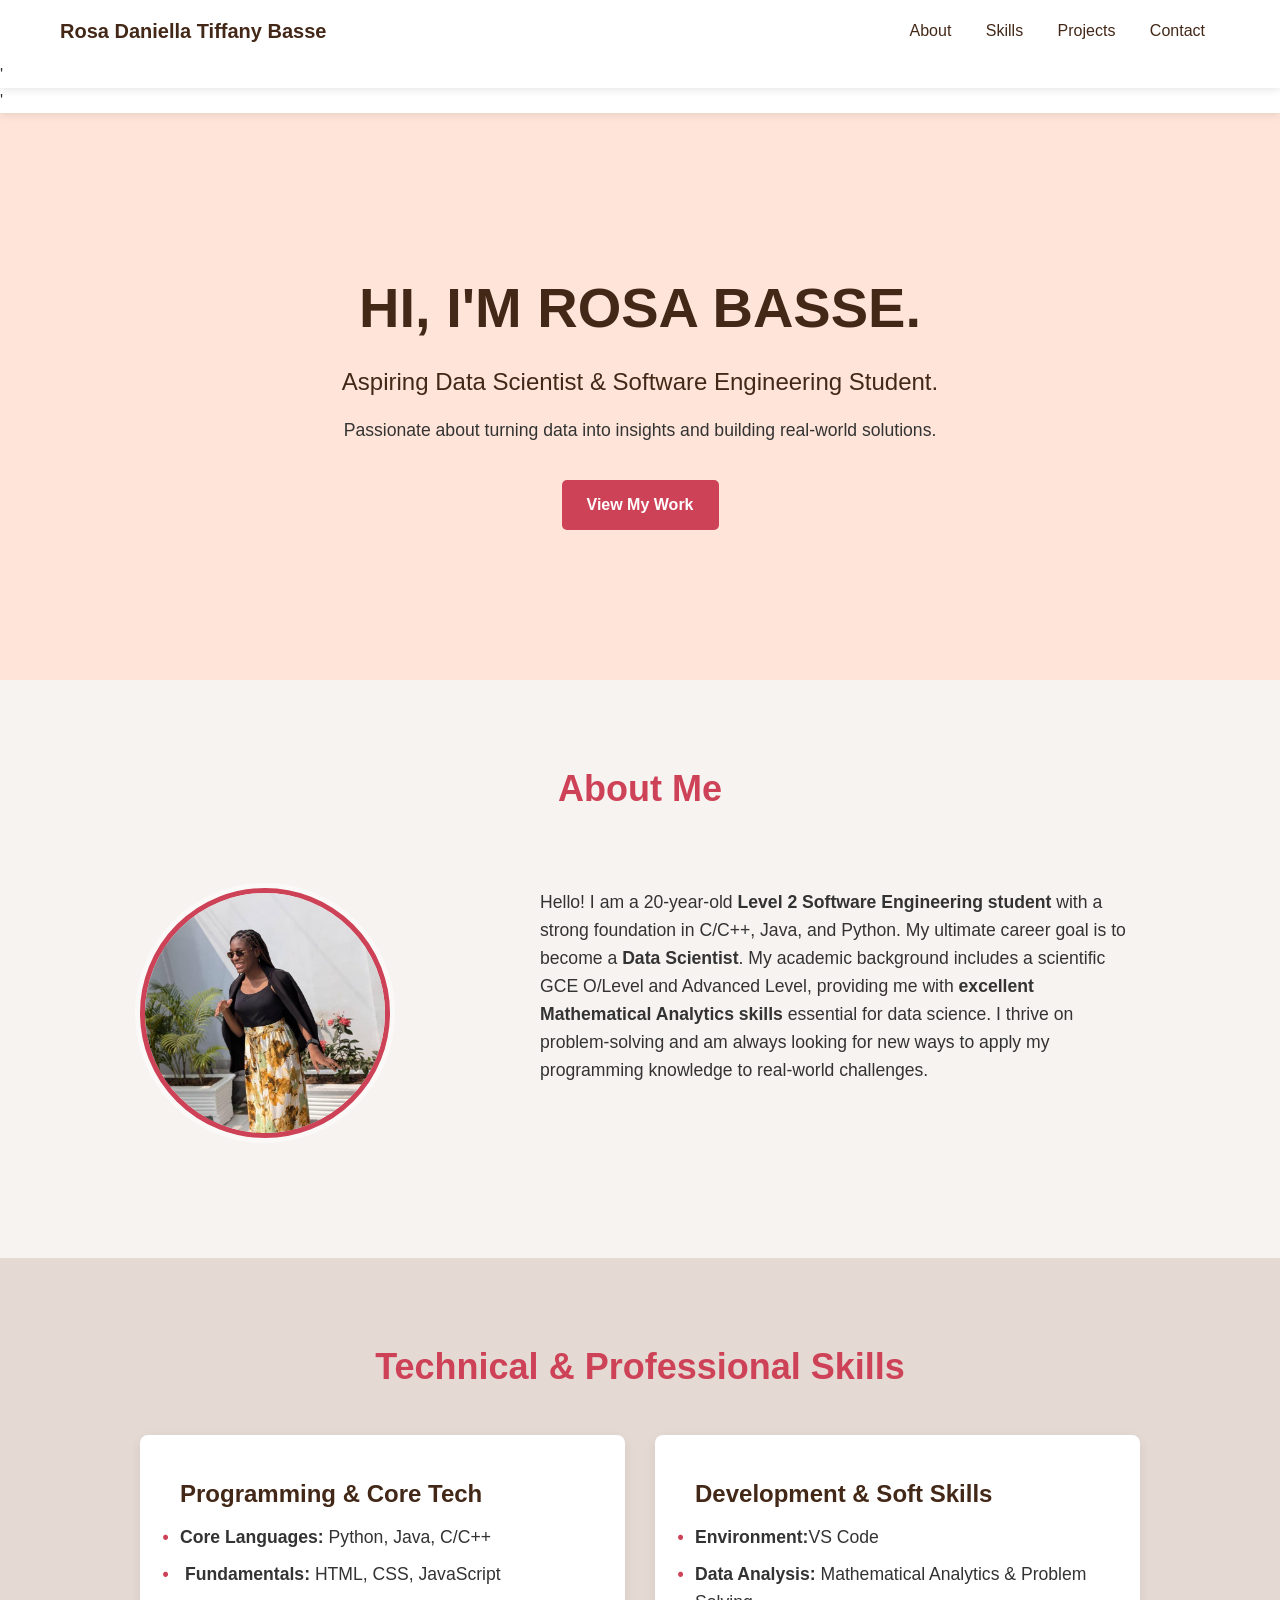
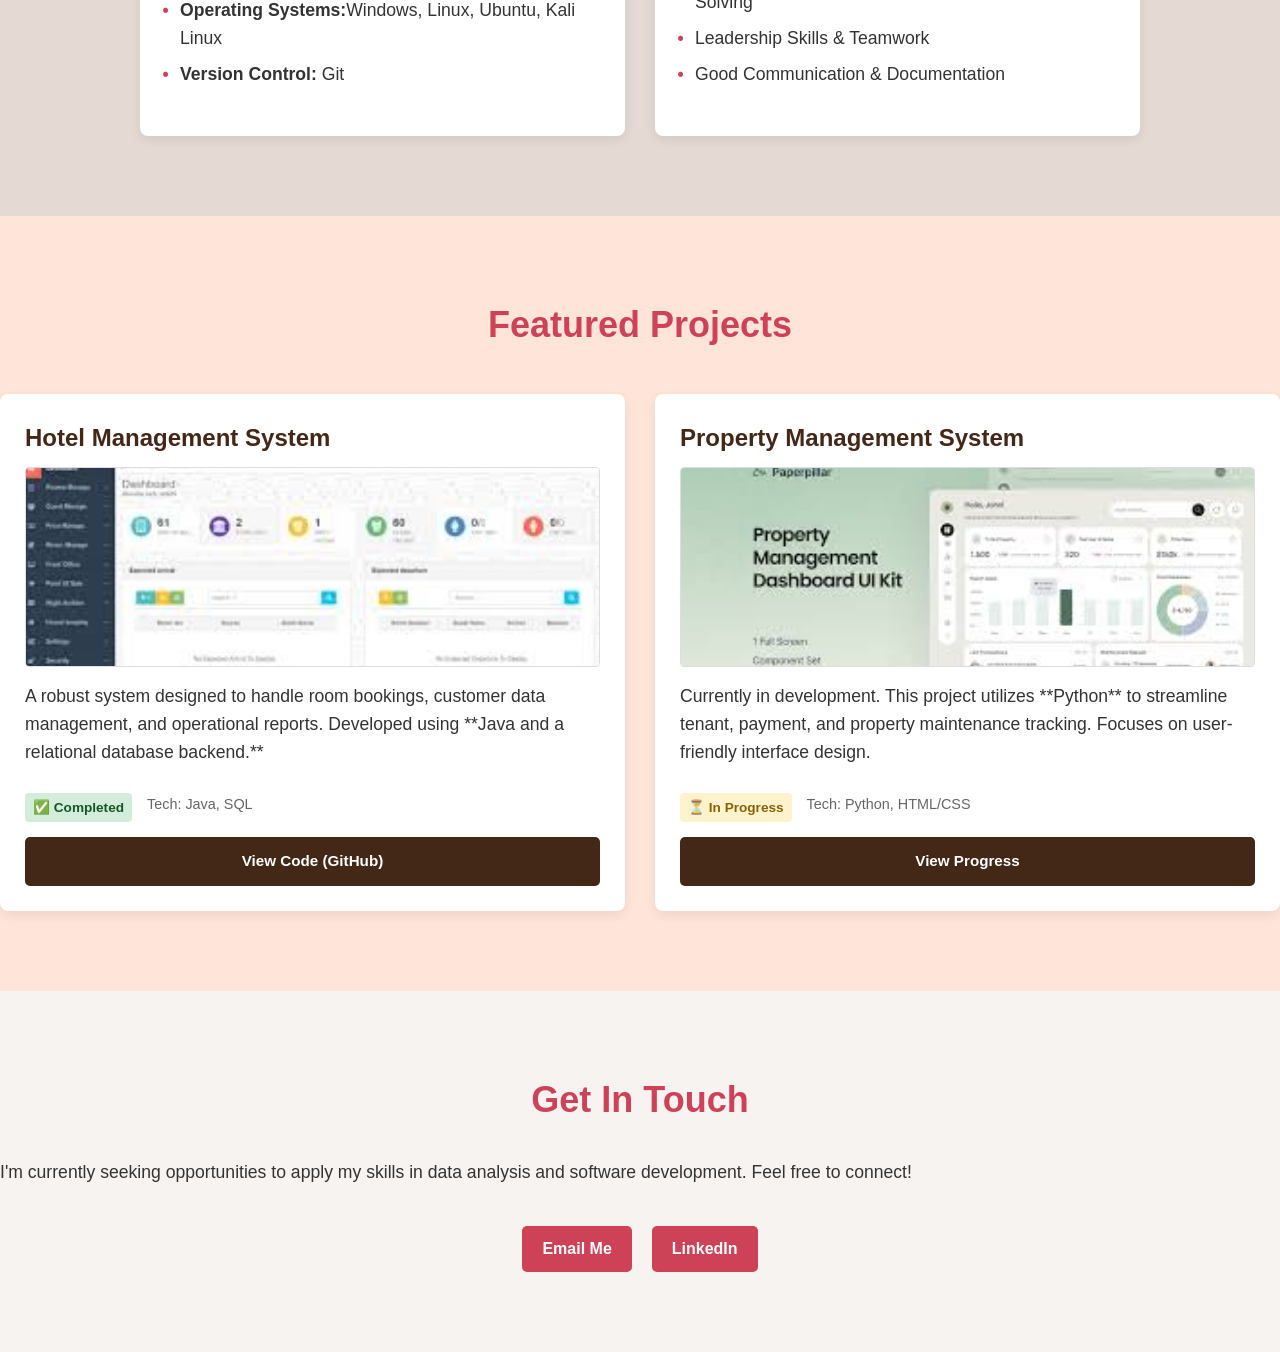
<file: index.html>
<!DOCTYPE html>
<html lang="en">
<head>
    <meta charset="UTF-8">
    <meta name="viewport" content="width=device-width, initial-scale=1.0">
    <title>Rosa Daniella Tiffany Basse - Data Science Portfolio</title>
    <link rel="stylesheet" href="/css/index.css">
</head>
<body>

    <header>
        <header class="dark-content">
            <div class="header-content">
                <a href="#home" class="logo">Rosa Daniella Tiffany Basse</a> 
                <nav>
                    <a href="#about" class="nav-link">About</a>
                    <a href="#skills" class="nav-link">Skills</a>
                    <a href="#projects" class="nav-link">Projects</a>
                    <a href="#contact" class="nav-link">Contact</a>
                </nav>
            </div>'
        </header>    '
    </header>
<main>
    <section id="home" class="hero-section">
        <h1>Hi, I'm Rosa Basse.</h1>
        <p class="subtitle">Aspiring Data Scientist & Software Engineering Student.</p>
        <p class="tagline">Passionate about turning data into insights and building real-world solutions.</p>
        <a href="#projects" class="button primary">View My Work</a>
    </section>

    <section id="about" class="portfolio-section">
        <div class="content-wrapper">
            <h2>About Me</h2>
            <div class="about-grid">
                <img src="/images/WhatsApp Image 2025-05-06 at 08.04.03_e313815a.jpg" alt="A professional photo of Rosa Daniella Tiffany Basse">
                <p>Hello! I am a 20-year-old <B>Level 2 Software Engineering student</b> with a strong foundation in C/C++, Java, and Python. My ultimate career goal is to become a <b>Data Scientist</b>.
                My academic background includes a scientific GCE O/Level and Advanced Level, providing me with <B>excellent Mathematical Analytics skills</b> essential for data science. I thrive on problem-solving and am always looking for new ways to apply my programming knowledge to real-world challenges.</p>
            </div>
        </div>
    </section>

    <section id="skills" class="portfolio-section">
        <div class="content-wrapper">
            <h2>Technical & Professional Skills</h2>
            <div class="skills-container">
                <div class="skill-group technical">
                    <h3>Programming & Core Tech</h3>
                    <ul>
                        <li><b>Core Languages:</b> Python, Java, C/C++</li>
                        <li><b> Fundamentals:</b> HTML, CSS, JavaScript</li>
                        <li><b>Operating Systems:</b>Windows, Linux, Ubuntu, Kali Linux</li>
                        <li><b>Version Control:</b> Git</li>
                    </ul>
                </div>
                <div class="skill-group soft">
                    <h3>Development & Soft Skills</h3>
                    <ul>
                        <li><b>Environment:</B>VS Code</li>
                        <li><B>Data Analysis:</B> Mathematical Analytics & Problem Solving</li>
                        <li>Leadership Skills & Teamwork</li>
                        <li>Good Communication & Documentation</li>
                    </ul>
                </div>
            </div>
        </div>
    </section>

    <section id="projects" class="portfolio-section">
        <div class="content-wrapper">
            <h2>Featured Projects</h2>
            <div class="project-list">
                <article class="project-card">
                    <h3>Hotel Management System</h3>
                    <div class="project-image-container"><img src="/images/download.jpg" alt="Screenshot of Hotel Management System interface"></div>
                    <p class="project-description">A robust system designed to handle room bookings, customer data management, and operational reports. Developed using **Java and a relational database backend.**</p>
                    <div class="project-meta">
                        <span class="status completed">✅ Completed</span>
                        <span class="tech-stack">Tech: Java, SQL</span>
                    </div>
                    <a href="link-to-github-repo" target="_blank" class="button secondary">View Code (GitHub)</a>
                </article>
                <article class="project-card">
                    <h3>Property Management System</h3>
                    <div class="project-image-container"><img src="/images/proptech.jpg" alt="Property Management System interface"></div>
                    <p class="project-description">Currently in development. This project utilizes **Python** to streamline tenant, payment, and property maintenance tracking. Focuses on user-friendly interface design.</p>
                    <div class="project-meta">
                        <span class="status in-progress">⏳ In Progress</span>
                        <span class="tech-stack">Tech: Python, HTML/CSS</span>
                    </div>
                    <a href="link-to-github-repo" target="_blank" class="button secondary">View Progress</a>
                </article>
            </div>
        </div>
    </section>

    <section id="contact" class="portfolio-section">
        <div class="content-wrapper">
            <h2>Get In Touch</h2>
            <p>I'm currently seeking opportunities to apply my skills in data analysis and software development. Feel free to connect!</p>
            <div class="contact-links">
                <a href="mailto:basserosa0@example.com" class="contact-btn">Email Me</a>
                <a href="https://linkedin.com/in/rosa-basse" target="_blank" class="contact-btn">LinkedIn
</file>
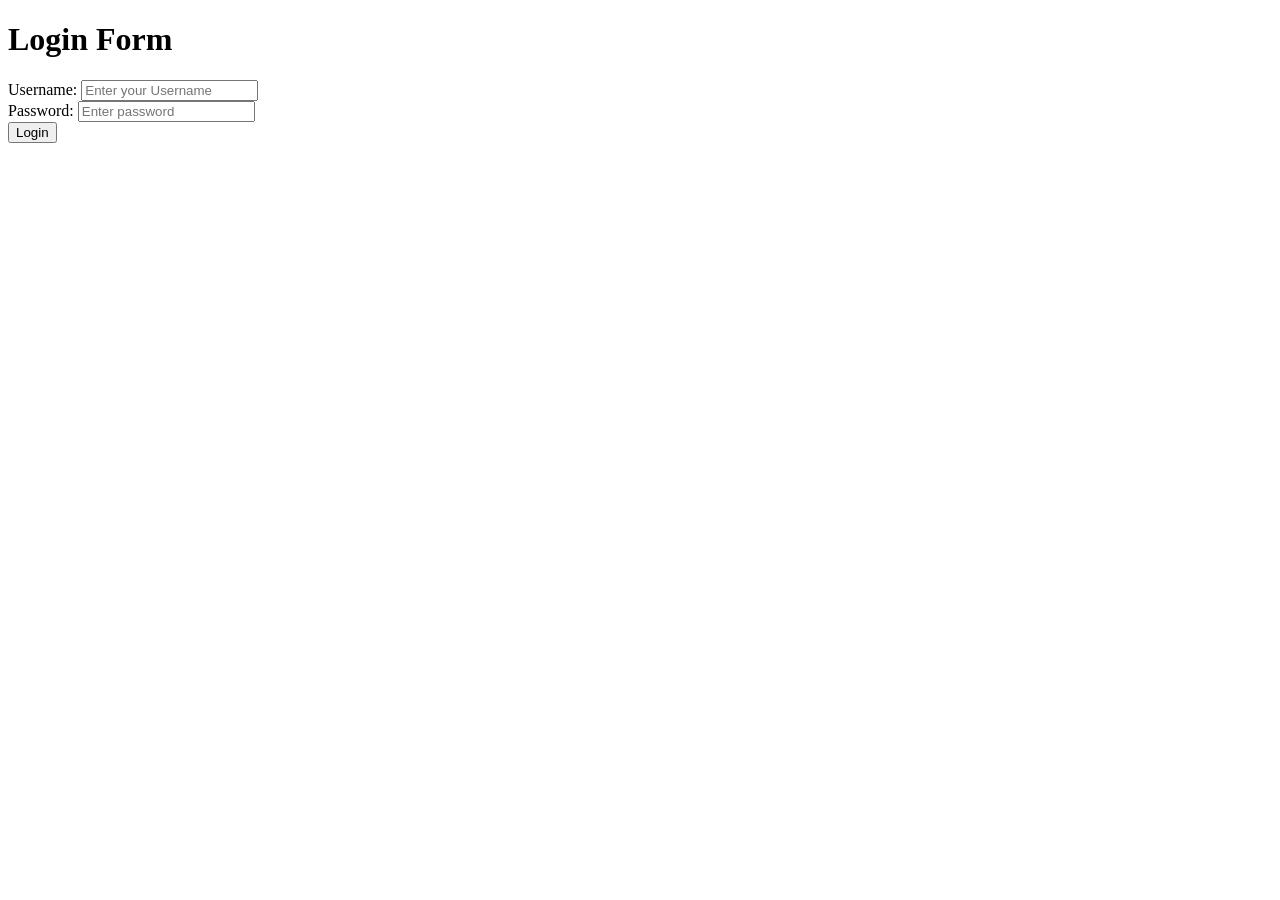
<file: login.html>
<!DOCTYPE html>
<html lang="en">
<head>
    <meta charset="UTF-8">
    <meta name="viewport" content="width=device-width, initial-scale=1.0">
    <title>Login Form</title>
</head>
<body>
    <h1>Login Form</h1>
    <form action="update.html">
        <label for="Username"> Username:</label>
        <input type="text" name="Username" placeholder="Enter your Username" required>
        <br>
          <label for="password"> Password:</label>
        <input type="password" name="password" placeholder="Enter password"required maxlength="8">
        <br>
        <button>Login</button>
    </form>
    
</body>
</html>
</file>
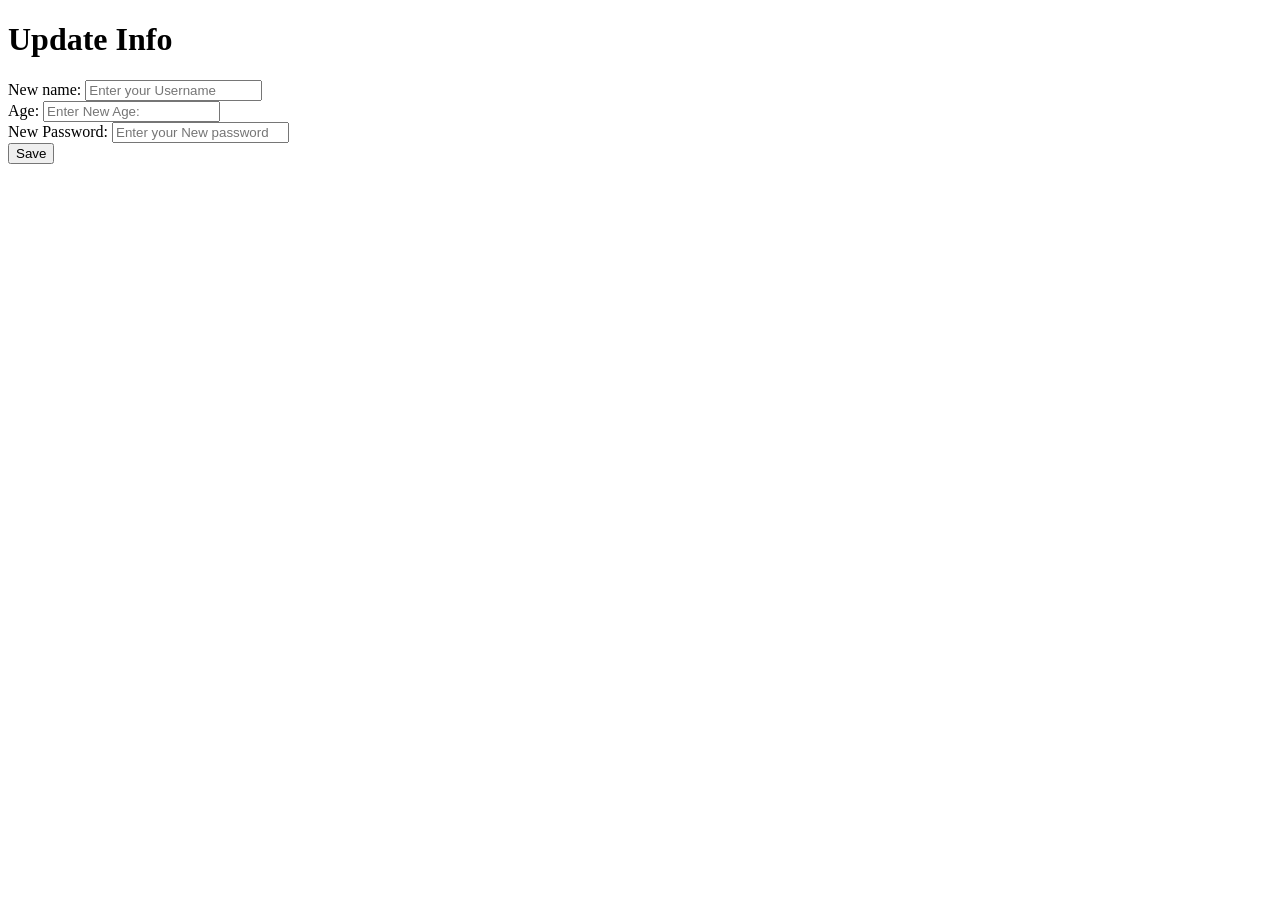
<file: update.html>
<!DOCTYPE html>
<html lang="en">
<head>
    <meta charset="UTF-8">
    <meta name="viewport" content="width=device-width, initial-scale=1.0">
    <title>Update Form</title>
</head>
<body>
    <h1>Update Info</h1>
    <form action="portfolio.html">
        <label for="Username"> New name:</label>
        <input type="text" name="Username" placeholder="Enter your Username" required>
        <br>
        <label for="newage"> Age:</label>
        <input type="number" name="newage" placeholder="Enter New Age:" required >
        <br>
        <label for="newpassword"> New Password:</label>
        <input type="password" name="newpassword" placeholder="Enter your New password" required maxlength="8">
        <br>
        <button>Save</button>
    </form>
    
</body>
</html>
</file>
<file: css/index.css>
/* --- 1. GLOBAL STYLES & RESET --- */
*, *::before, *::after {
    box-sizing: border-box; 
    margin: 0;
    padding: 0;
}

body {
    background-color: #f7f3f0; 
    font-family: 'Helvetica Neue', Arial, sans-serif;
    color: #333; 
    line-height: 1.6;
    scroll-behavior: smooth; 
}

/* --- 2. TYPOGRAPHY & TEXT STYLES (CRITICAL: RESTORED TO READABLE SIZES) --- */
h1 {
    font-size: 3.5rem; 
    text-align: center;
    font-family: Arial, Helvetica, sans-serif;
    color: #432818; 
    text-transform: uppercase;
    margin-bottom: 10px;
}

h2 {
    color: #ce4257; 
    font-size: 2.25rem;
    margin-bottom: 30px;
    text-align: center;
    text-transform: capitalize;
}

/* FIX: Reduced h3 font size from 2rem to standard 1.5rem for better balance */
h3 {
    font-size: 1.5rem; 
    color: #432818;
    margin-bottom: 10px;
}

/* FIX: Reduced paragraph font size from 1.75rem to standard 1.1rem for readability */
p {
    font-size: 1.1rem; 
    margin-bottom: 1rem;
}

.subtitle {
    font-size: 1.5rem;
    font-weight: 300;
    margin-top: 0;
    margin-bottom: 15px;
    color: #432818;
}

/* FIX: Reduced list font size from 1.5rem to standard 1.1rem for readability */
ul {
    font-size: 1.1rem; 
    list-style: none; 
    padding-left: 0; 
}

li {
    margin-bottom: 0.5rem;
}

/* --- 3. HEADER & NAVIGATION (Sticky Navbar) --- */
header {
    background-color: #fff; 
    box-shadow: 0 2px 8px rgba(0, 0, 0, 0.1);
    position: sticky; 
    top: 0;
    z-index: 1000;
}

.header-content {
    display: flex;
    justify-content: space-between; 
    align-items: center; /* Ensures vertical alignment */
    max-width: 1200px;
    margin: 0 auto;
    padding: 15px 20px;
}

/* FIX: Reduced logo/nav link sizes back to standard professional sizes */
.logo {
    text-decoration: none;
    font-size: 1.25rem; 
    font-weight: bold;
    color: #432818;
    transition: color 0.3s;
}

.logo:hover {
    color: #ce4257;
}

nav a.nav-link {
    text-decoration: none;
    color: #432818;
    padding: 8px 15px; 
    font-size: 1rem; 
    transition: color 0.3s, background-color 0.3s;
    border-radius: 4px;
    font-weight: 500;
}

nav a.nav-link:hover {
    color: #fff;
    background-color: #ce4257; 
}

/* --- 4. BUTTON STYLES --- */
.button {
    display: inline-block;
    padding: 12px 25px;
    /* FIX: Reduced primary button size */
    font-size: 1rem; 
    text-decoration: none;
    border-radius: 5px;
    font-weight: bold;
    transition: transform 0.2s, box-shadow 0.2s; 
    cursor: pointer;
    text-align: center;
    margin-top: 20px;
}

.button.primary {
    background-color: #ce4257; 
    color: #fff;
    border: none;
}

.button.secondary {
    background-color: #432818; 
    color: #fff;
    border: none;
    font-size: 0.95rem;
    margin-top: 15px;
}

.button.primary:hover, .button.secondary:hover {
    transform: translateY(-2px);
    box-shadow: 0 4px 8px rgba(67, 40, 24, 0.2);
}


/* --- 5. SECTION STYLES & COLOR SCHEME --- */
.portfolio-section {
    padding: 80px 0;
    margin: 0 auto;
}

/* FIX: Ensure content-wrapper is used for centered content in HTML */
.container-wrapper {
    max-width: 1200px;
    margin: 0 auto;
    padding: 0 20px;
}

/* Color 1: Original Light Peach */
#home {
    padding: 150px 0;
    background-color: #ffe5d9; 
    text-align: center;
}

#projects {
    background-color: #ffe5d9; 
}

/* Color 2: Soft Off-White */
#about {
    background-color: #f7f3f0; 
}
#contact {
    background-color: #f7f3f0;
}

/* Color 3: Light Sandy Beige */
#skills {
    background-color: #e5d9d3;
}

/* --- 6. ABOUT SECTION LAYOUT (FIXED IMAGE SIZE AND PADDING) --- */
.about-grid {
    display: flex;
    align-items: flex-start; /* Aligns content to the top of the image */
    gap: 80px; /* Reduced gap to standard */
    flex-wrap: wrap;
    max-width: 1000px; /* Constrains the width properly */
    margin: 0 auto;
    text-align: left; 
    /* FIX: Removed excessive padding from the grid itself */
    padding: 40px 0; 
    justify-content: space-between;
}
.about-grid p{
    /* FIX: Changed flex-basis to simple flex to allow for balanced growth */
    flex: 1;
    min-width: 300px;
}

.about-grid img {
    /* FIX: CRITICAL - Reduced image size from 500px to standard 250px */
    width: 250px; 
    height: 250px;
    border-radius: 50%; 
    border: 5px solid #ce4257;
    object-fit:cover;
    margin: 0; 
    box-shadow: 0 0 0 5px rgba(255, 255, 255, 0.5); 
    flex-shrink: 0;
    flex-basis: 250px;
}
.about-grid >:not(img){
    flex:1;
    max-width: 600px;
}


/* --- 7. SKILLS SECTION LAYOUT (Fixed for Spacing) --- */
.skills-container {
    display: flex;
    justify-content: center; 
    gap: 30px;
    flex-wrap:wrap; 
    margin-top: 40px;
    max-width: 1000px;
    margin-left: auto;
    margin-right: auto;
}

.skill-group {
    flex: 1; /* FIX: Changed flex from 2 to 1 for equal sharing */
    min-width: 350px;
    background-color: #ffffff;
    padding: 40px;
    border-radius: 8px;
    box-shadow: 0 4px 12px rgba(0, 0, 0, 0.08);
    text-align: left;
    /* Removed fixed width, min-height, and font-size overrides */
    box-sizing: border-box; 
}

.skill-group ul li::before {
    content: "•"; 
    color: #ce4257;
    font-weight: bold;
    display: inline-block; 
    width: 1em;
    margin-left: -1em;
}


/* --- 8. PROJECTS SECTION LAYOUT (CSS Grid) --- */
.project-list {
    display: grid;
    /* Allows 3 columns on large screens and collapses gracefully */
    grid-template-columns: repeat(auto-fit, minmax(280px, 1fr)); 
    gap: 30px;
    margin-top: 40px;
    text-align: left;
}

.project-card {
    background-color: #fff;
    padding: 25px;
    border-radius: 8px;
    box-shadow: 0 4px 12px rgba(0, 0, 0, 0.08);
    transition: transform 0.3s;
    display: flex;
    flex-direction: column;
    justify-content: space-between;
}

.project-card:hover {
    transform: translateY(-5px); /* Reduced hover lift for smoother feel */
    box-shadow: 0 6px 16px rgba(0, 0, 0, 0.15);
}

.project-image-container {
    height: 200px;
    overflow: hidden;
    margin-bottom: 15px;
    border-radius: 4px;
    border: 1px solid #ddd;
}

.project-image-container img {
    width: 100%;
    height: 100%;
    object-fit: cover;
    display: block;
    margin: 0;
    border: none;
    border-radius: 0;
}

.project-meta {
    margin-top: 10px;
    font-size: 0.9rem;
    color: #666;
    display: flex;
    flex-wrap: wrap;
    gap: 15px;
}

.status {
    padding: 4px 8px;
    border-radius: 4px;
    font-weight: bold;
    font-size: 0.85rem;
}

.completed {
    background-color: #d4edda; 
    color: #155724; 
}

.in-progress {
    background-color: #fff3cd; 
    color: #856404; 
}

/* --- 9. CONTACT & FOOTER (Fixed Footer Size) --- */
.contact-links {
    margin-top: 40px;
    display: flex;
    justify-content: center;
    gap: 20px;
    flex-wrap: wrap;
}

.contact-btn {
    text-decoration: none;
    padding: 10px 20px;
    background-color: #ce4257;
    color: #fff;
    border-radius: 5px;
    transition: background-color 0.3s, transform 0.2s;
    font-weight: bold;
}

.contact-btn:hover {
    background-color: #a83547;
    transform: translateY(-1px);
}

footer {
    text-align: center;
    /* FIX: Reduced footer font size from 5rem to standard 0.9rem */
    font-size: 0.9rem; 
    padding: 20px;
    background-color: #432818;
    color: #fff;
}

/* --- 10. MEDIA QUERIES (RESPONSIVENESS) --- */
@media (max-width: 900px) {
    /* For smaller desktops and tablets, collapse the about grid */
    .about-grid {
        flex-direction: column;
        align-items: center;
        text-align: center;
    }
    
    .about-grid img {
        margin-bottom: 20px;
    }
}

@media (max-width: 768px) {
    /* General Mobile adjustments */
    h1 { font-size: 2.5rem; }
    h2 { font-size: 1.8rem; }
    .subtitle { font-size: 1.2rem; }
    /* FIX: Ensuring text sizes are small on mobile */
    p, ul { font-size: 1rem; } 
    
    .hero-section { padding: 100px 20px 80px; }
    .portfolio-section { padding: 60px 15px; }

    /* Stack navigation */
    .header-content {
        flex-direction: column; 
        text-align: center;
    }
    
    nav {
        margin-top: 10px;
    }
    nav a.nav-link {
        font-size: 0.9rem;
        padding: 5px 8px;
    }
    
    /* Project/Skill items will stack vertically */
    .project-list {
        grid-template-columns: 1fr;
    }
    
    .skills-container {
        gap: 30px;
    }
    .skill-group {
        min-width: 100%;
        padding: 20px;
    }
}
</file>
